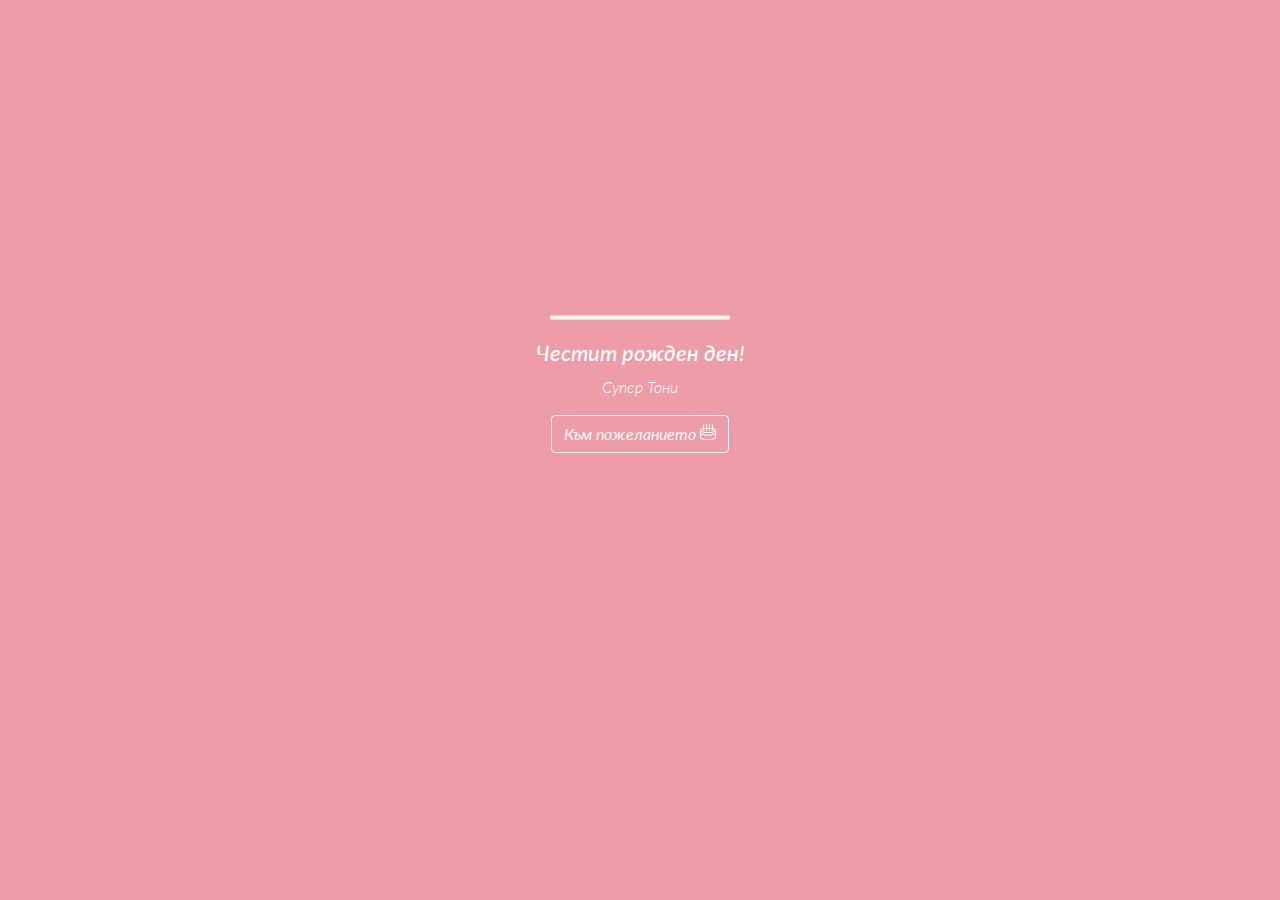
<file: index.html>
<!DOCTYPE html>
<html>
    <head>
        <title>Happy Birthday</title>
        <link rel="stylesheet" href="style.css">
        <!--<link rel="stylesheet" href="bootstrap.min.css">-->
        <link href="//maxcdn.bootstrapcdn.com/bootstrap/4.1.1/css/bootstrap.min.css" rel="stylesheet" id="bootstrap-css">
        <script src="//maxcdn.bootstrapcdn.com/bootstrap/4.1.1/js/bootstrap.min.js"></script>
        <script src="//cdnjs.cloudflare.com/ajax/libs/jquery/3.2.1/jquery.min.js"></script>
    </head>
    <body>
        <!-- 
autor: Marco Barría 
https://twitter.com/marco_bf
-->
        <div class="container">
            <div class="velas">
                <div class="fuego"></div>
                <div class="fuego"></div>
                <div class="fuego"></div>
                <div class="fuego"></div>
                <div class="fuego"></div>
            </div>
            <svg id="cake" version="1.1" x="0px" y="0px" width="200px" height="500px" viewBox="0 0 200 500" enable-background="new 0 0 200 500" xml:space="preserve">
                <path fill="#a88679" d="M173.667-13.94c-49.298,0-102.782,0-147.334,0c-3.999,0-4-16.002,0-16.002
                    c44.697,0,96.586,0,147.334,0C177.667-29.942,177.668-13.94,173.667-13.94z">
                    <animate id="bizcocho_3" attributeName="d" calcMode="spline" keySplines="0 0 1 1; 0 0 1 1" begin="relleno_2.end" dur="0.3s" fill="freeze" values="
                                    M173.667-13.94c-49.298,0-102.782,0-147.334,0c-3.999,0-4-16.002,0-16.002
                    c44.697,0,96.586,0,147.334,0C177.667-29.942,177.668-13.94,173.667-13.94z
                                    ;
                                    M173.667,411.567c-47.995,12.408-102.955,12.561-147.334,0
                    c-3.848-1.089-0.189-16.089,3.661-15.002c44.836,12.66,90.519,12.753,139.427,0.07
                    C173.293,395.631,177.541,410.566,173.667,411.567z
                                    ;
                                    M173.667,427.569c-49.795,0-101.101,0-147.334,0c-3.999,0-4-16.002,0-16.002
                    c46.385,0,97.539,0,147.334,0C177.668,411.567,177.667,427.569,173.667,427.569z
                                    " />
                </path>
                <path fill="#8b6a60" d="M100-178.521c1.858,0,3.364,1.506,3.364,3.363c0,0,0,33.17,0,44.227
                    c0,19.144,0,57.431,0,76.574c0,10.152,0,40.607,0,40.607c0,1.858-1.506,3.364-3.364,3.364l0,0c-1.858,0-3.364-1.506-3.364-3.364c0,0,0-30.455,0-40.607c0-19.144,0-57.432,0-76.575c0-11.057,0-44.226,0-44.226C96.636-177.015,98.142-178.521,100-178.521
                    L100-178.521z">
                    <animate id="relleno_2" attributeName="d" calcMode="spline" keySplines="0 0 1 1; 0 0 1 1; 0 0 0.58 1" begin="bizcocho_2.end" dur="0.5s" fill="freeze" values="
                                    M100-178.521c1.858,0,3.364,1.506,3.364,3.363c0,0,0,33.17,0,44.227
                    c0,19.144,0,57.431,0,76.574c0,10.152,0,40.607,0,40.607c0,1.858-1.506,3.364-3.364,3.364l0,0c-1.858,0-3.364-1.506-3.364-3.364c0,0,0-30.455,0-40.607c0-19.144,0-57.432,0-76.575c0-11.057,0-44.226,0-44.226C96.636-177.015,98.142-178.521,100-178.521
                    L100-178.521z
                                    ;
                                    M100,267.257c1.858,0,3.364,1.506,3.364,3.363c0,0,0,33.17,0,44.227
                    c0,19.143,0,57.43,0,76.574c0,10.151,0,40.606,0,40.606c0,1.858-1.506,3.364-3.364,3.364l0,0c-1.858,0-3.364-1.506-3.364-3.364
                    c0,0,0-30.455,0-40.606c0-19.145,0-57.432,0-76.576c0-11.057,0-44.225,0-44.225C96.636,268.763,98.142,267.257,100,267.257
                    L100,267.257z
                                    ;
                                    M93.928,405.433c-0.655,6.444-0.102,9.067,2.957,11.798c0,0,8.083,5.571,16.828,3.503
                    c18.629-4.406,43.813,6.194,50.792,7.791c14.75,3.375,9.162,6.867,9.162,6.867c-2.412,2.258-58.328,0-73.667,0l0,0
                    c-1.858,0-69.995,2.133-73.667,0c0,0-3.337-2.439,6.172-5.992c11.375-4.25,52.875,8.822,47.139-9.442
                    c-6.333-20.167,5.226-21.514,5.226-21.514c3.435-0.915,12.78-6.663,10.923-0.546L93.928,405.433z
                                    ;
                                    M102.242,427.569c5.348,0,14.079,0,17.462,0c0,0,17.026,0,27.504,0
                    c19.143,0,20.39-3.797,26.459,0c3,1.877,0,7.823,0,7.823c-2.412,2.258-58.328,0-73.667,0l0,0c-1.858,0-67.187,0-73.667,0
                    c0,0-4.125-4.983,0-7.823c5.201-3.58,16.085,0,23.725,0c8.841,0,20.762,0,20.762,0c3.686,0,8.597,0,19.511,0H102.242z
                                    " />
                </path>
                <path fill="#a88679" d="M173.667-15.929c-46.512,0-105.486,0-147.334,0c-3.999,0-4-16.002,0-16.002
                    c43.566,0,97.96,0,147.334,0C177.667-31.931,177.666-15.929,173.667-15.929z">
                    <animate id="bizcocho_2" attributeName="d" calcMode="spline" keySplines="0 0 1 1; 0 0 1 1; 0.25 0 0.58 1" begin="relleno_1.end" dur="0.5s" fill="freeze" values="
                                    M173.667-15.929c-46.512,0-105.486,0-147.334,0c-3.999,0-4-16.002,0-16.002
                    c43.566,0,97.96,0,147.334,0C177.667-31.931,177.666-15.929,173.667-15.929z
                                    ;
                                    M173.434,445.393c-47.269,8.001-105.245,8.001-147.334,0c-3.929-0.747-0.692-16.543,3.243-15.824
                    c43.828,8.001,92.165,8.001,140.739,0C174.029,428.918,177.377,444.726,173.434,445.393z
                                    ;
                                    M173.667,449.514c-47.576-5.454-102.799-5.744-147.333,0c-3.966,0.512-3.938-15.297,0-16.002
                    c43.683-7.823,97.646-8.026,147.333,0C177.616,434.15,177.642,449.969,173.667,449.514z
                                    ;
                                    M173.667,451.394c-49.298,0-102.782,0-147.334,0c-3.999,0-4-16.002,0-16.002
                    c44.697,0,96.586,0,147.334,0C177.667,435.392,177.668,451.394,173.667,451.394z
                                    " />
                </path>
                <path fill="#8b6a60" d="M101.368-73.685c0,12.164,0,15.18,0,28.519c0,22.702,0-13.661,0,8.304c0,14.48,0,18.233,0,30.512
                    c0,1.753-2.958,1.847-2.958,0c0-12.68,0-16.277,0-30.401c0-21.983,0,11.66,0-8.305c0-13.027,0-15.992,0-28.628
                    C98.411-75.883,101.368-75.592,101.368-73.685z">
                    <animate id="relleno_1" attributeName="d" calcMode="spline" keySplines="0 0 1 1; 0 0 1 1; 0 0 0.6 1" begin="bizcocho_1.end" dur="0.5s" fill="freeze" values="
                                    M101.368-73.685c0,12.164,0,15.18,0,28.519c0,22.702,0-13.661,0,8.304c0,14.48,0,18.233,0,30.512
                    c0,1.753-2.958,1.847-2.958,0c0-12.68,0-16.277,0-30.401c0-21.983,0,11.66,0-8.305c0-13.027,0-15.992,0-28.628
                    C98.411-75.883,101.368-75.592,101.368-73.685z
                                    ;
                                    M101.368,350.885c0,12.164,0,65.18,0,78.518c0,22.703,0-33.66,0-11.695c0,14.48,0,28.232,0,40.512
                    c0,1.753-2.958,1.847-2.958,0c0-12.68,0-26.277,0-40.402c0-21.982,0,31.66,0,11.695c0-13.027,0-65.992,0-78.627
                    C98.411,348.686,101.368,348.977,101.368,350.885z
                                    ;
                                    M128.38,447.567c37.626,6.312,39.303,13.658,26.833,12.833c-22.653-1.499-13.636-0.831-23.302-0.831
                    c-14.48,0-17.884,0-30.163,0c-2.087,0-2.068,0-3.915,0c-13.333,0-8.963,0-23.088,0c-11.668,0-14.062,5.995-27.532,1.164
                    c-12.629-4.529,38.667-3.167,46.833-17.333C100.077,432.94,105.546,443.736,128.38,447.567z
                                    ;
                                    M173.667,451.394c2.875,0,2.997,9.257,0,9.131c-22.662-0.956-32.09-0.956-41.756-0.956
                    c-14.48,0-17.884,0-30.163,0c-2.087,0-2.068,0-3.915,0c-13.333,0-8.963,0-23.088,0c-11.668,0-34.99-0.294-48.412,1.831
                    c-4.109,0.65-3.01-10.006,0-10.006C37.129,451.394,149.379,451.394,173.667,451.394z
                                    " />
                </path>
                <path fill="#a88679" d="M173.667,21.571c-33.174,0-111.467,0-147.334,0c-4,0-4-16.002,0-16.002c39.836,0,105.982,0,147.334,0
                    C177.668,5.569,177.667,21.571,173.667,21.571z">
                    <animate id="bizcocho_1" attributeName="d" calcMode="spline" keySplines="0 0 1 1; 0 0 1 1; 0 0 1 1; 0.25 0 1 1; 0 0 1 1; 0.25 0 0.6 1" begin="2s" dur="0.8s" fill="freeze" values="
                                    M173.667,21.571c-33.174,0-111.467,0-147.334,0c-4,0-4-16.002,0-16.002c39.836,0,105.982,0,147.334,0
                    C177.668,5.569,177.667,21.571,173.667,21.571z
                                    ;
                                    M173.667,459.569c-33.197,16.002-110.782,16.002-147.334,0c-3.664-1.604,1.614-15.617,5.337-14.153
                    c40.702,16.002,94.289,16.104,136.505,0.103C171.917,444.1,177.271,457.832,173.667,459.569z
                                    ;
                                    M171.817,475.571c-39.361-3.001-105.438-2.571-143.556,0c-3.991,0.27-7.377-14.736-3.387-15.014
                    c41.553-2.888,104.421-3.121,150.51-0.233C179.378,460.574,175.806,475.875,171.817,475.571z
                                    ;
                                    M171.817,459.564c-38.8-12.188-104.504-13.762-143.556,0c-3.772,1.329-7.961-12.604-4.178-13.905
                    c40.864-14.064,105.114-15.52,151.918-0.973C179.822,445.874,175.634,460.762,171.817,459.564z
                                    ;
                                    M173.667,475.571c-46.376-5.005-105.924-4.003-147.334,0c-3.981,0.385-3.479-15.421,0.479-16.002
                    c43.087-6.327,97.705-7.083,146.855,0.438C177.621,460.613,177.644,476,173.667,475.571z
                                    ;
                                    M173.667,474.117c-46.376,1.866-105.638,2.01-147.334,0c-3.995-0.192-3.52-16.144,0.479-16.002
                    c43.794,1.55,96.341,1.541,145.723,0C176.532,457.99,177.663,473.956,173.667,474.117z
                                    ;
                                    M173.667,475.571c-46.512,0-105.486,0-147.334,0c-3.999,0-4-16.002,0-16.002c43.566,0,97.96,0,147.334,0
                    C177.667,459.569,177.666,475.571,173.667,475.571z
                                    " />
                </path>
                <path fill="#fefae9" d="M104.812,113.216c0,3.119-2.164,5.67-4.812,5.67c-2.646,0-4.812-2.551-4.812-5.67c0-5.594,0-16.782,0-22.375
                c0-5.143,0-15.427,0-20.568c0-7.333,0-21.998,0-29.33c0-5.523,0-16.569,0-22.092c0-3.295,0-9.885,0-13.181
                C95.188,2.551,97.353,0,100,0c2.648,0,4.812,2.551,4.812,5.669c0,3.248,0,9.743,0,12.991c0,5.428,0,16.284,0,21.711
                c0,7.618,0,22.854,0,30.472c0,4.952,0,14.854,0,19.807C104.812,96.292,104.812,107.576,104.812,113.216z">
                    <animate id="crema" attributeName="d" calcMode="spline" keySplines="0 0 1 1; 0 0 1 1; 0 0 1 1; 0.25 0 1 1; 0 0 1 1; 0 0 0.58 1" begin="bizcocho_3.end" dur="2s" fill="freeze" values="
                                    M104.812,113.216c0,3.119-2.164,5.67-4.812,5.67c-2.646,0-4.812-2.551-4.812-5.67c0-5.594,0-16.782,0-22.375
                c0-5.143,0-15.427,0-20.568c0-7.333,0-21.998,0-29.33c0-5.523,0-16.569,0-22.092c0-3.295,0-9.885,0-13.181
                C95.188,2.551,97.353,0,100,0c2.648,0,4.812,2.551,4.812,5.669c0,3.248,0,9.743,0,12.991c0,5.428,0,16.284,0,21.711
                c0,7.618,0,22.854,0,30.472c0,4.952,0,14.854,0,19.807C104.812,96.292,104.812,107.576,104.812,113.216z
                                    ;
                                    M104.812,405.897c0,3.119-2.164,5.67-4.812,5.67c-2.646,0-4.812-2.551-4.812-5.67c0-5.594,0-16.782,0-22.376
                c0-5.143,0-15.426,0-20.568c0-7.332,0-21.997,0-29.33c0-5.522,0-16.568,0-22.092c0-3.295,0-9.885,0-13.181
                c0-3.118,2.165-5.669,4.812-5.669c2.648,0,4.812,2.551,4.812,5.669c0,3.247,0,9.743,0,12.991c0,5.428,0,16.283,0,21.711
                c0,7.618,0,22.854,0,30.473c0,4.951,0,14.854,0,19.807C104.812,388.972,104.812,400.256,104.812,405.897z
                                    ;
                                    M111.873,411.567c-3.119,0-9.226,0-11.874,0c-2.646,0-7.748,0-10.867,0c-7.086,0-12.698,0-18.292,0
                c-6.592,0-12.871,7.371-19.166,3.008c-10.043-6.961-7.776-10.169,2.991-17.745c12.61-8.873,27.713,1.994,25.919-7.531
                c-2.589-13.742,11.008-14.513,11.365-17.789c0.441-4.051,4.235-11.107,8.051-8.175c3.113,2.393,1.007,8.008,0,13.159
                c-1.871,9.569,8.058,2.113,9.494,14.155c2.592,21.732,21.184-0.675,29.309,7.976c5.216,5.553,18.413,5.552,15.426,12.942
                c-3.131,7.745-15.825-4.369-23.8,2.903C126.261,418.271,118.301,411.567,111.873,411.567z
                                    ;
                                    M111.873,411.567c-3.119,0-9.226,0-11.874,0c-2.646,0-9.734,4.069-12.853,4.069
                c-7.086,0-10.712-4.069-16.306-4.069c-6.592,0-12.12,6.013-19.166,3.008c-7.053-3.008-7.458,2.026-18.659,1.165
                c-6.832-0.525-7.522-3.034-7.533-6.265c-0.037-10.336,22.073-2.452,36.613-2.628c10.234-0.124,19.856-1.439,37.905-2.102
                c16.642-0.61,32.699,1.552,46.009,1.927c12.438,0.351,29.663-8.99,31.532,3.315c0.773,5.093-5.605,3.342-11.211,9.579
                c-5.093,5.667-7.59-4.605-12.965-3.832c-8.269,1.189-14.962-8.537-22.937-1.265C126.261,418.271,118.301,411.567,111.873,411.567z
                                    ;
                                    M110.946,413.652c-2.904-1.137-8.405-2.748-12.446-0.97c-6.099,2.685-7.273,10.358-13.253,8.242
                c-7.843-2.775-8.953-5.008-14.546-5.01c-24.653-0.011-4.849,26.507-18.264,26.507c-12.377,0,5.791-33.537-19.422-26.682
                c-7.703,2.095-9.806-0.942-9.817-4.173c-0.037-10.336,24.357-4.544,38.897-4.72c10.234-0.124,19.856-1.439,37.905-2.102
                c16.642-0.61,32.699,1.552,46.009,1.927c12.438,0.351,28.973-8.865,31.532,3.315c1.449,6.896,0.318,15.624-3.874,15.624
                c-7.619,0-1.788-15.192-19.243-7.111c-7.581,3.51-15.963-9.738-26.669,1.066C120.644,426.744,118.381,416.561,110.946,413.652z
                                    ;
                                    M111.547,413.9c-2.969-0.956-8.775-0.949-13.167-0.5c-14.667,1.5-8.325,16.508-14.667,16.666
                c-6.667,0.166-0.167-13.5-13.013-14.151c-30.471-1.545-5.572,46.651-18.987,46.651c-12.377,0,10.333-50.166-18.667-44.5
                c-7.835,1.531-9.537-1.417-9.548-4.647c-0.037-10.336,23.675-5.177,38.215-5.353c10.234-0.124,20.618-1.671,38.667-2.333
                c16.642-0.61,32.023,1.458,45.333,1.833c12.438,0.351,33.819-8.431,33.199,4.001c-0.532,10.666,0.414,26.166-5.245,25.833
                c-7.606-0.447-2.954-31.5-19.243-18.899c-7.985,6.177-17.658-5.969-27.377,5.732C118.88,434.066,121.38,417.067,111.547,413.9z
                                    ;
                                    M111.547,415.233c-6.667-0.834-9.667,4.667-13.833,3.333c-19.649-6.291-8.158,22.176-14.5,22.334
                c-6.667,0.166,2.833-18-13.333-22.167c-29.544-7.615-9.667,43.833-20.167,43.833c-10.333,0,8.004-55.006-16.833-39
                c-7.5,4.833-9.508-3.78-9.299-7.004c0.799-12.329,23.592-7.153,38.132-7.329c10.234-0.124,20.238-1.505,38.287-2.167
                c16.642-0.61,32.903,1.125,46.213,1.5c12.438,0.351,35.058-5.579,31.863,6.451c-5.532,20.833,1.25,28.216-4.409,27.883
                c-7.606-0.447-6.058-37.895-20.62-23.333c-10.167,10.166-15.972-0.747-25,12C119.547,443.568,121.798,416.515,111.547,415.233z
                                    " />
                </path>
                <rect x="10" y="475.571" fill="#fefae9" width="180" height="4" />
            </svg>
            <div class="text">
                <h1>Честит рожден ден!</h1>
                <p>Супер Тони</p>
                <p><a href="./greetings.html" type="button" class="btn btn-outline-light butbg text">Към пожеланието <svg xmlns="http://www.w3.org/2000/svg" width="16" height="16" fill="currentColor" class="bi bi-cake2" viewBox="0 0 16 16">
                    <path d="m3.494.013-.595.79A.747.747 0 0 0 3 1.814v2.683q-.224.051-.432.107c-.702.187-1.305.418-1.745.696C.408 5.56 0 5.954 0 6.5v7c0 .546.408.94.823 1.201.44.278 1.043.51 1.745.696C3.978 15.773 5.898 16 8 16s4.022-.227 5.432-.603c.701-.187 1.305-.418 1.745-.696.415-.261.823-.655.823-1.201v-7c0-.546-.408-.94-.823-1.201-.44-.278-1.043-.51-1.745-.696A12 12 0 0 0 13 4.496v-2.69a.747.747 0 0 0 .092-1.004l-.598-.79-.595.792A.747.747 0 0 0 12 1.813V4.3a22 22 0 0 0-2-.23V1.806a.747.747 0 0 0 .092-1.004l-.598-.79-.595.792A.747.747 0 0 0 9 1.813v2.204a29 29 0 0 0-2 0V1.806A.747.747 0 0 0 7.092.802l-.598-.79-.595.792A.747.747 0 0 0 6 1.813V4.07c-.71.05-1.383.129-2 .23V1.806A.747.747 0 0 0 4.092.802zm-.668 5.556L3 5.524v.967q.468.111 1 .201V5.315a21 21 0 0 1 2-.242v1.855q.488.036 1 .054V5.018a28 28 0 0 1 2 0v1.964q.512-.018 1-.054V5.073c.72.054 1.393.137 2 .242v1.377q.532-.09 1-.201v-.967l.175.045c.655.175 1.15.374 1.469.575.344.217.356.35.356.356s-.012.139-.356.356c-.319.2-.814.4-1.47.575C11.87 7.78 10.041 8 8 8c-2.04 0-3.87-.221-5.174-.569-.656-.175-1.151-.374-1.47-.575C1.012 6.639 1 6.506 1 6.5s.012-.139.356-.356c.319-.2.814-.4 1.47-.575M15 7.806v1.027l-.68.907a.94.94 0 0 1-1.17.276 1.94 1.94 0 0 0-2.236.363l-.348.348a1 1 0 0 1-1.307.092l-.06-.044a2 2 0 0 0-2.399 0l-.06.044a1 1 0 0 1-1.306-.092l-.35-.35a1.935 1.935 0 0 0-2.233-.362.935.935 0 0 1-1.168-.277L1 8.82V7.806c.42.232.956.428 1.568.591C3.978 8.773 5.898 9 8 9s4.022-.227 5.432-.603c.612-.163 1.149-.36 1.568-.591m0 2.679V13.5c0 .006-.012.139-.356.355-.319.202-.814.401-1.47.576C11.87 14.78 10.041 15 8 15c-2.04 0-3.87-.221-5.174-.569-.656-.175-1.151-.374-1.47-.575-.344-.217-.356-.35-.356-.356v-3.02a1.935 1.935 0 0 0 2.298.43.935.935 0 0 1 1.08.175l.348.349a2 2 0 0 0 2.615.185l.059-.044a1 1 0 0 1 1.2 0l.06.044a2 2 0 0 0 2.613-.185l.348-.348a.94.94 0 0 1 1.082-.175c.781.39 1.718.208 2.297-.426"/>
                  </svg></a></p>
            </div>
        </div>  
    </body>
</html>
</file>
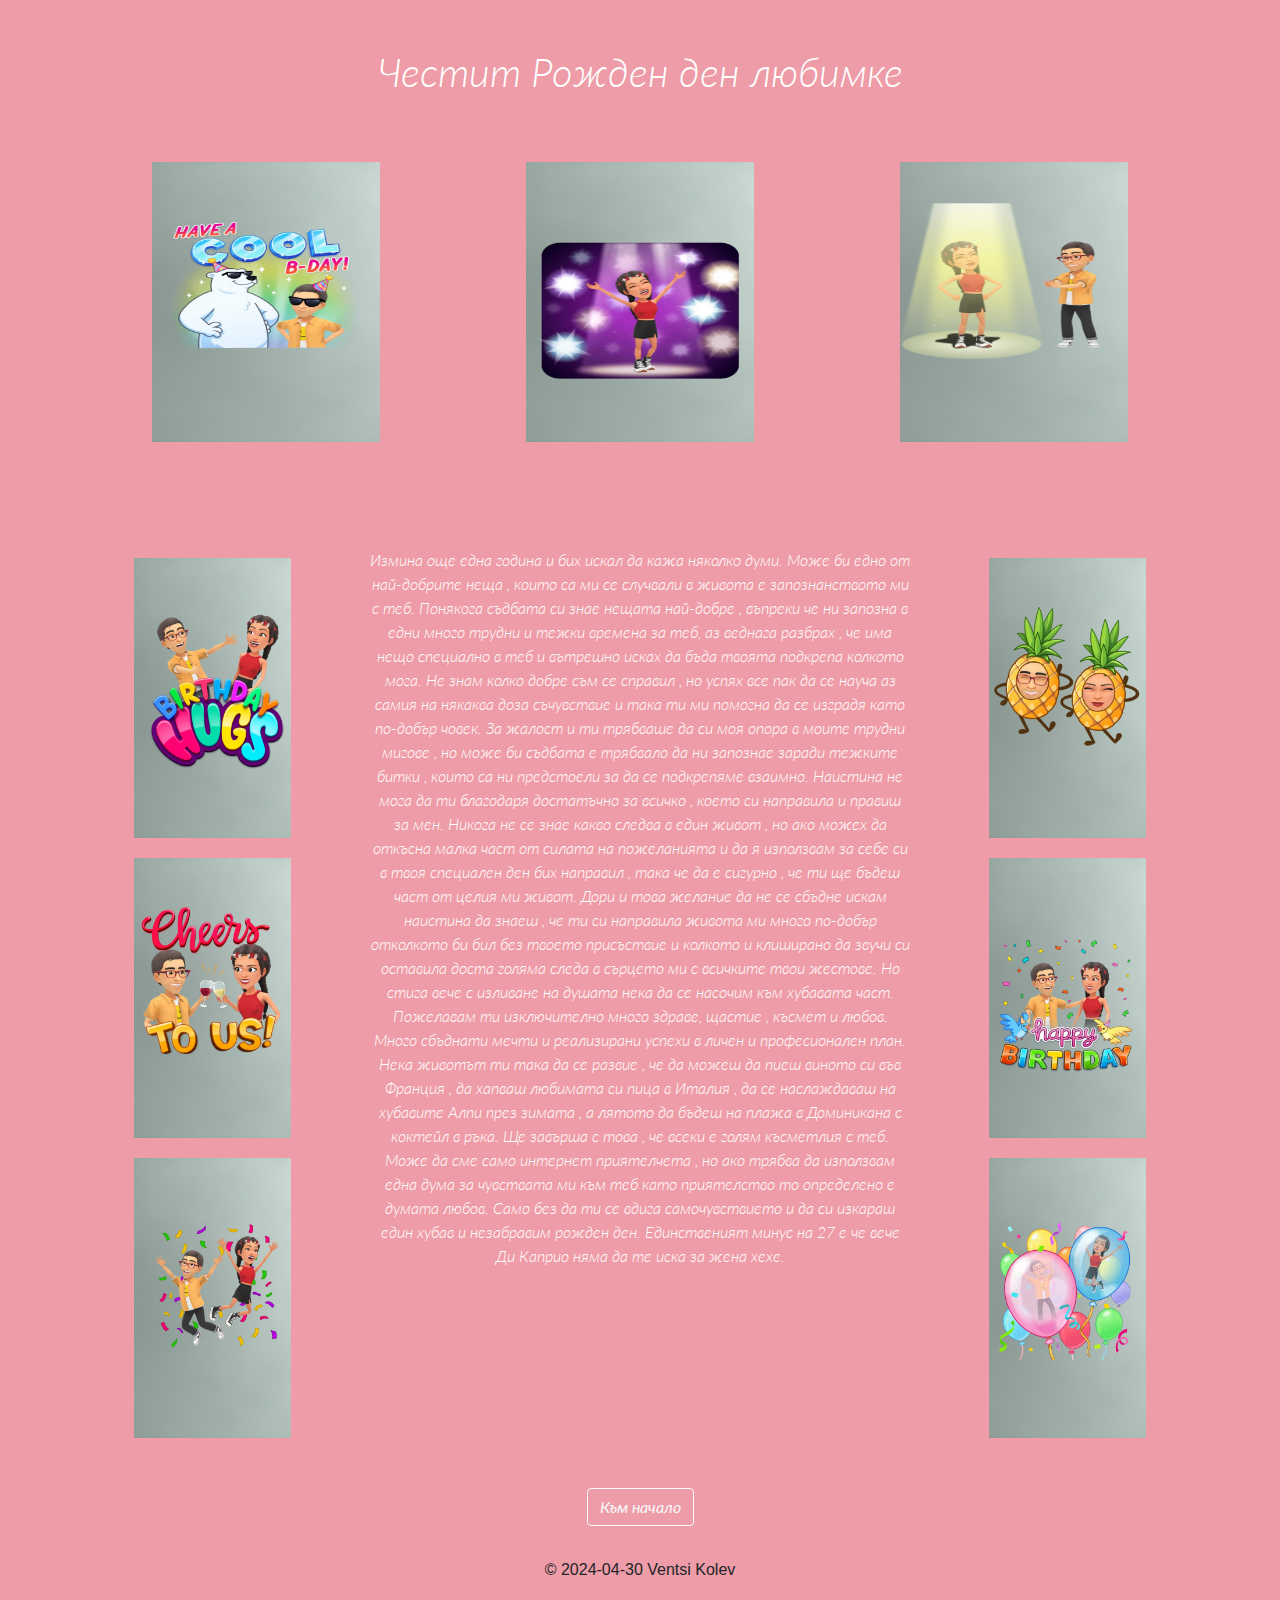
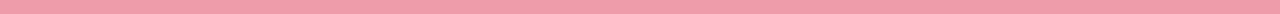
<file: greetings.html>
<!DOCTYPE html>
 <head>
    <meta charset="UTF-8">
    <meta name="viewport" content="width=device-width, initial-scale=1.0">
    <link rel="stylesheet" href="style.css">
     <!--<link rel="stylesheet" href="bootstrap.min.css">-->
    <link href="//maxcdn.bootstrapcdn.com/bootstrap/4.1.1/css/bootstrap.min.css" rel="stylesheet" id="bootstrap-css">
    <script src="//maxcdn.bootstrapcdn.com/bootstrap/4.1.1/js/bootstrap.min.js"></script>
    <script src="//cdnjs.cloudflare.com/ajax/libs/jquery/3.2.1/jquery.min.js"></script>
    <title>Greetings</title>
 </head>
 <body>
      <div class="container px-4 py-5" id="custom-cards">
      <h1 class="text-body-emphasis text">Честит Рожден ден любимке</h1>
  
      <div class="row row-cols-1 row-cols-lg-3 align-items-stretch g-4">
        <div class="col">
            <div class="d-flex flex-column h-100 p-5 pb-3 text-white text-shadow-1">
              <img src="images/Snapchat-201944281.jpg" class="rounded" alt="...">
            </div>
        </div>
  
        <div class="col">
            <div class="d-flex flex-column h-100 p-5 pb-3 text-white text-shadow-1">
              <img src="images/Snapchat-432684328.jpg" class="rounded" alt="...">
            </div>
        </div>
  
        <div class="col">
            <div class="d-flex flex-column h-100 p-5 pb-3">
              <img src="images/Snapchat-2120684104.jpg" class="rounded float-start" alt="...">
            </div>
        </div>
      </div>
    </div>
    <div class="container text-center">
        <div class="row">
          <div class="col">           
            <img src="images/Snapchat-1283454233.jpg" class="rounded float-start" alt="...">
            <img src="images/Snapchat-959342108.jpg" class="rounded float-start" alt="...">
            <img src="images/Snapchat-941662560.jpg" class="rounded float-start" alt="...">
          </div>
          <div class="col-6 text">
            <p>Измина още една година и бих искал да кажа няколко думи. Може би едно от най-добрите неща , 
              които са ми се случвали в живота е запознанството ми с теб. Понякога съдбата си знае нещата най-добре , 
              въпреки че ни запозна в едни много трудни и тежки времена за теб, аз веднага разбрах , че има нещо специално в теб
               и вътрешно исках да бъда твоята подкрепа колкото мога. Не знам колко добре съм се справил , но успях все пак да се науча аз 
               самия на някаква доза съчувствие и така ти ми помогна да се изградя като по-добър човек. За жалост и ти трябваше да си моя опора в 
               моите трудни мигове , но може би съдбата е трябвало да ни запознае заради тежките битки , които са ни предстоели за да се подкрепяме взаимно. 
               Наистина не мога да ти благодаря достатъчно за всичко , което си направила и правиш за мен. Никога не се знае какво следва в един живот , 
               но ако можех да откъсна малка част от силата на пожеланията и да я използвам за себе си в твоя специален ден бих направил , така че да е сигурно , 
               че ти ще бъдеш част от целия ми живот. Дори и това желание да не се сбъдне искам наистина да знаеш , че ти си направила живота ми много по-добър отколкото 
               би бил без твоето присъствие и колкото и клиширано да звучи си оставила доста голяма следа в сърцето ми с всичките твои жестове. Но стига вече с изливане на 
               душата нека да се насочим към хубавата част. Пожелавам ти изключително много здраве, щастие , късмет и любов. Много сбъднати мечти и реализирани успехи в личен 
               и професионален план. Нека животът ти така да се развие , че да можеш да пиеш виното си във Франция , да хапваш любимата си пица в Италия , да се наслаждаваш на 
               хубавите Алпи през зимата , а лятото да бъдеш на плажа в Доминикана с коктейл в ръка. Ще завърша с това , че всеки е голям късметлия с теб. Може да сме само интернет 
               приятелчета , но ако трябва да използвам една дума за чувствата ми към теб като приятелство то определено е думата любов. Само без да ти се вдига самочувствието и 
               да си изкараш един хубав и незабравим рожден ден. Единственият минус на 27 е че вече Ди Каприо няма да те иска за жена хехе.</p>
          </div>
          <div class="col">
            <img src="images/Snapchat-1778269515.jpg" class="rounded float-end" alt="...">
            <img src="images/Snapchat-2053965807.jpg" class="rounded float-end" alt="...">  
            <img src="images/Snapchat-1456218241.jpg" class="rounded float-start" alt="...">
          </div>
        </div>
      </div>
      <div class="container">
        <footer class="py-3 my-4">
          <ul class="nav justify-content-center pb-3 mb-3">
            <li class="nav-item"><a href="./index.html" type="button" class="btn btn-outline-light butbg text">Към начало</a></li>
          </ul>
          <p class="text-center text-body-secondary">© 2024-04-30 Ventsi Kolev</p>
        </footer>
      </div>
 </body>
 </html>
</file>
<file: style.css>
@import url(https://fonts.googleapis.com/css?family=Lato:300italic);

html,
body {
  width: 100%;
  height: 100%;
}

body {
  background: #ee9ca7 !important;
}

#cake {
  display: block;
  position: relative;
  margin: -10em auto 0 auto;
}

/* ============================================== Candle
*/

.velas {
  background: #ffffff;
  border-radius: 10px;
  position: absolute;
  top: 228px;
  left: 50%;
  margin-left: -2.4px;
  margin-top: -8.33333333px;
  width: 5px;
  height: 35px;
  transform: translateY(-300px);
  backface-visibility: hidden;
  animation: in 500ms 6s ease-out forwards;
}
.velas:after,
.velas:before {
  background: rgba(255, 0, 0, 0.4);
  content: "";
  position: absolute;
  width: 100%;
  height: 2.22222222px;
}
.velas:after {
  top: 25%;
  left: 0;
}
.velas:before {
  top: 45%;
  left: 0;
}

/* ============================================== Fire
*/

.fuego {
  border-radius: 100%;
  position: absolute;
  top: -20px;
  left: 50%;
  margin-left: -2.6px;
  width: 6.66666667px;
  height: 18px;
}
.fuego:nth-child(1) {
  animation: fuego 2s 6.5s infinite;
}
.fuego:nth-child(2) {
  animation: fuego 1.5s 6.5s infinite;
}
.fuego:nth-child(3) {
  animation: fuego 1s 6.5s infinite;
}
.fuego:nth-child(4) {
  animation: fuego 0.5s 6.5s infinite;
}
.fuego:nth-child(5) {
  animation: fuego 0.2s 6.5s infinite;
}

/* ============================================== Animation Fire
*/

@keyframes fuego {
  0%, 100% {
    background: rgba(254, 248, 97, 0.5);
    box-shadow: 0 0 40px 10px rgba(248, 233, 209, 0.2);
    transform: translateY(0) scale(1);
  }
  50% {
    background: rgba(255, 50, 0, 0.1);
    box-shadow: 0 0 40px 20px rgba(248, 233, 209, 0.2);
    transform: translateY(-20px) scale(0);
  }
}

@keyframes in {
  to {
    transform: translateY(0);
  }
}

.text {
  color: white;
  font-family: 'Lato', sans-serif;
  font-weight: 300;
  font-style:italic;
  text-align: center; 
}

.text>h1 {
    font-size: 1.4em;
  }

.butbg {
    background: #ee9ca7 !important;
}

img {
  max-width: 300px;
  max-height: 300px;
  padding: 10px;
}
</file>
